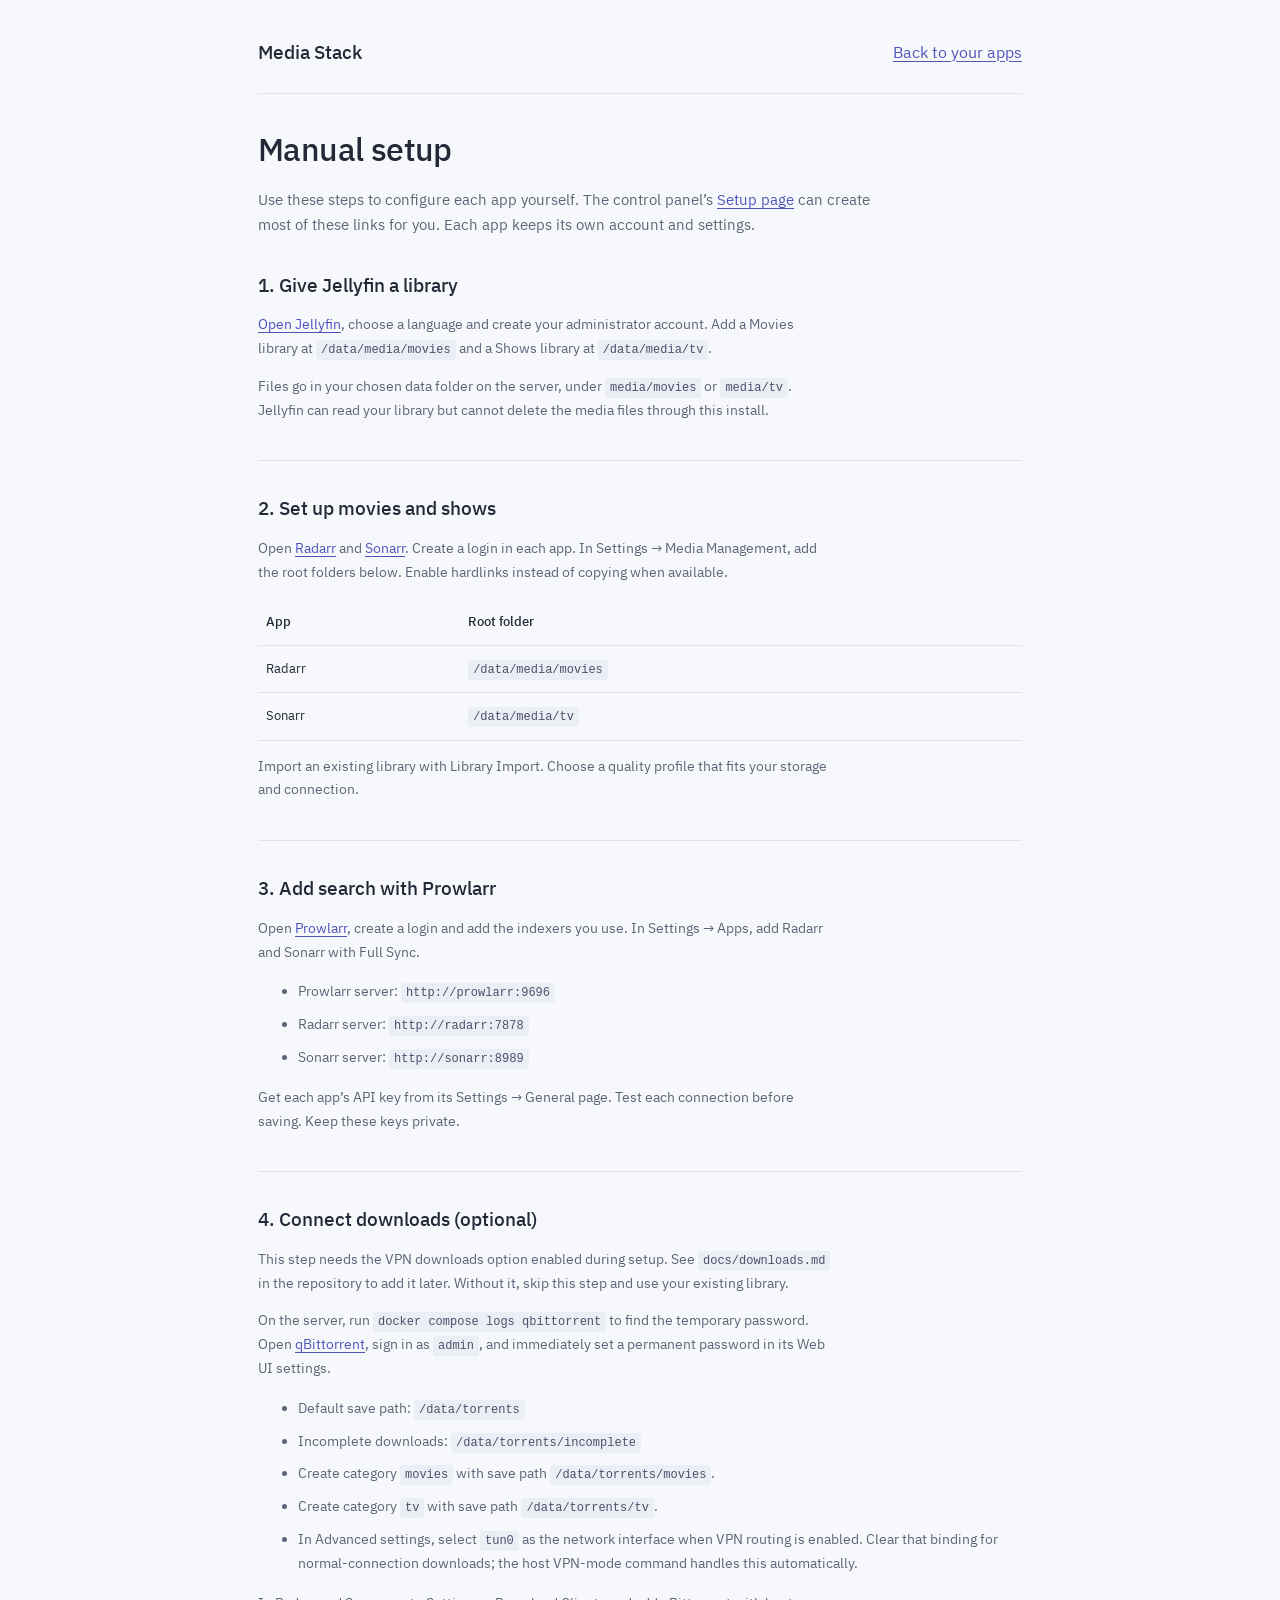
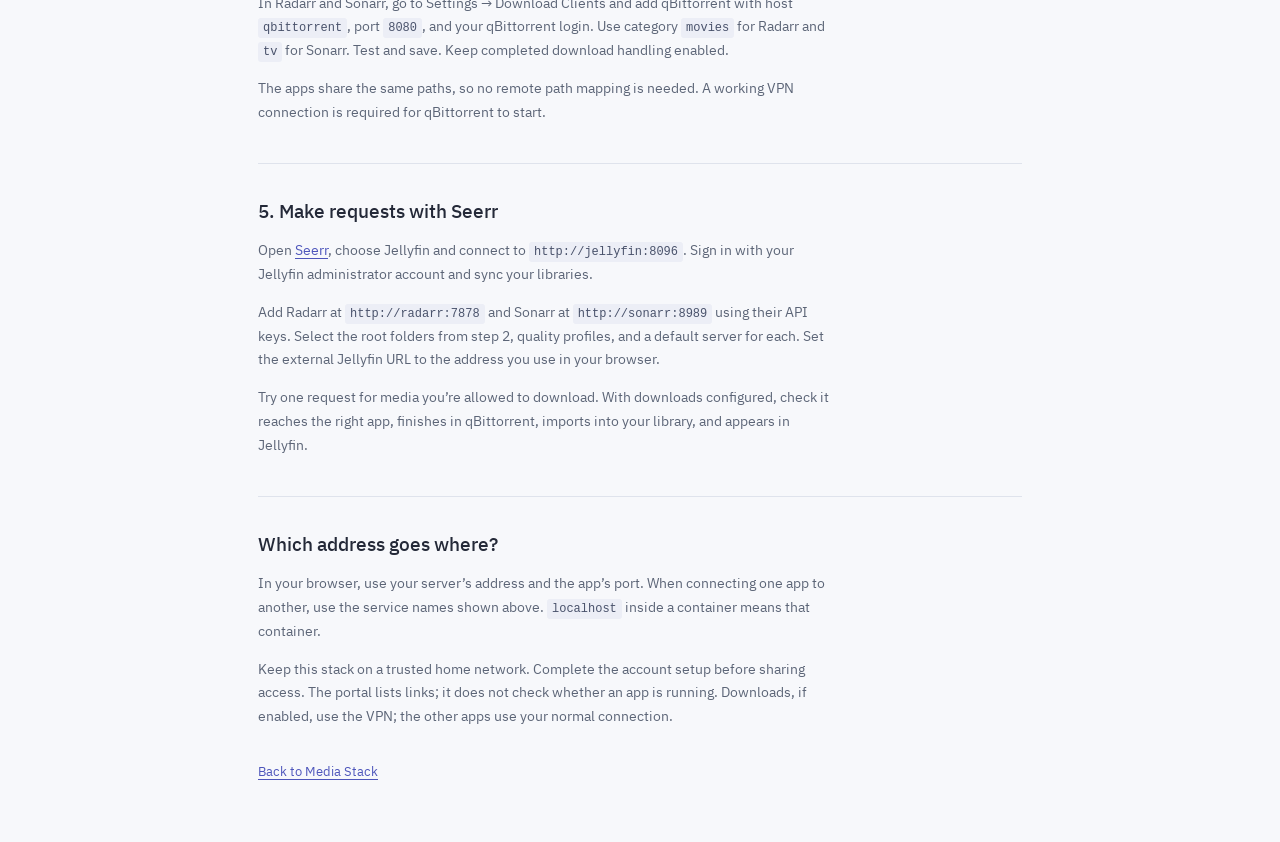
<file: portal/guide.html>
<!doctype html>
<html lang="en">
  <head>
    <meta charset="utf-8" />
    <meta name="viewport" content="width=device-width, initial-scale=1" />
    <meta name="color-scheme" content="light" />
    <title>First-time setup · Media Stack</title>
    <link rel="stylesheet" href="guide.css" />
    <script src="links.js" defer></script>
  </head>
  <body>
    <main class="guide">
      <header>
        <a class="wordmark" href="index.html">Media Stack</a
        ><a href="index.html">Back to your apps</a>
      </header>
      <h1>Manual setup</h1>
      <p class="intro">
        Use these steps to configure each app yourself. The control panel’s
        <a href="/#setup">Setup page</a> can create most of these links for you.
        Each app keeps its own account and settings.
      </p>
      <article>
        <h2>1. Give Jellyfin a library</h2>
        <p>
          <a
            href="http://localhost:8096"
            data-port="8096"
            target="_blank"
            rel="noopener"
            >Open Jellyfin</a
          >, choose a language and create your administrator account. Add a
          Movies library at <code>/data/media/movies</code> and a Shows library
          at <code>/data/media/tv</code>.
        </p>
        <p>
          Files go in your chosen data folder on the server, under
          <code>media/movies</code> or <code>media/tv</code>. Jellyfin can read
          your library but cannot delete the media files through this install.
        </p>
      </article>
      <article>
        <h2>2. Set up movies and shows</h2>
        <p>
          Open
          <a
            href="http://localhost:7878"
            data-port="7878"
            target="_blank"
            rel="noopener"
            >Radarr</a
          >
          and
          <a
            href="http://localhost:8989"
            data-port="8989"
            target="_blank"
            rel="noopener"
            >Sonarr</a
          >. Create a login in each app. In Settings → Media Management, add the
          root folders below. Enable hardlinks instead of copying when
          available.
        </p>
        <table>
          <thead>
            <tr>
              <th>App</th>
              <th>Root folder</th>
            </tr>
          </thead>
          <tbody>
            <tr>
              <td>Radarr</td>
              <td><code>/data/media/movies</code></td>
            </tr>
            <tr>
              <td>Sonarr</td>
              <td><code>/data/media/tv</code></td>
            </tr>
          </tbody>
        </table>
        <p>
          Import an existing library with Library Import. Choose a quality
          profile that fits your storage and connection.
        </p>
      </article>
      <article>
        <h2>3. Add search with Prowlarr</h2>
        <p>
          Open
          <a
            href="http://localhost:9696"
            data-port="9696"
            target="_blank"
            rel="noopener"
            >Prowlarr</a
          >, create a login and add the indexers you use. In Settings → Apps,
          add Radarr and Sonarr with Full Sync.
        </p>
        <ul>
          <li>Prowlarr server: <code>http://prowlarr:9696</code></li>
          <li>Radarr server: <code>http://radarr:7878</code></li>
          <li>Sonarr server: <code>http://sonarr:8989</code></li>
        </ul>
        <p>
          Get each app’s API key from its Settings → General page. Test each
          connection before saving. Keep these keys private.
        </p>
      </article>
      <article>
        <h2>4. Connect downloads (optional)</h2>
        <p>
          This step needs the VPN downloads option enabled during setup. See
          <code>docs/downloads.md</code> in the repository to add it later.
          Without it, skip this step and use your existing library.
        </p>
        <p>
          On the server, run <code>docker compose logs qbittorrent</code> to
          find the temporary password. Open
          <a
            href="http://localhost:8080"
            data-port="8080"
            target="_blank"
            rel="noopener"
            >qBittorrent</a
          >, sign in as <code>admin</code>, and immediately set a permanent
          password in its Web UI settings.
        </p>
        <ul>
          <li>Default save path: <code>/data/torrents</code></li>
          <li>Incomplete downloads: <code>/data/torrents/incomplete</code></li>
          <li>
            Create category <code>movies</code> with save path
            <code>/data/torrents/movies</code>.
          </li>
          <li>
            Create category <code>tv</code> with save path
            <code>/data/torrents/tv</code>.
          </li>
          <li>
            In Advanced settings, select <code>tun0</code> as the network
            interface when VPN routing is enabled. Clear that binding for normal-connection downloads; the host VPN-mode command handles this automatically.
          </li>
        </ul>
        <p>
          In Radarr and Sonarr, go to Settings → Download Clients and add
          qBittorrent with host <code>qbittorrent</code>, port <code>8080</code>,
          and your qBittorrent login. Use category <code>movies</code> for
          Radarr and <code>tv</code> for Sonarr. Test and save. Keep completed
          download handling enabled.
        </p>
        <p>
          The apps share the same paths, so no remote path mapping is needed. A
          working VPN connection is required for qBittorrent to start.
        </p>
      </article>
      <article>
        <h2>5. Make requests with Seerr</h2>
        <p>
          Open
          <a
            href="http://localhost:5055"
            data-port="5055"
            target="_blank"
            rel="noopener"
            >Seerr</a
          >, choose Jellyfin and connect to <code>http://jellyfin:8096</code>.
          Sign in with your Jellyfin administrator account and sync your
          libraries.
        </p>
        <p>
          Add Radarr at <code>http://radarr:7878</code> and Sonarr at
          <code>http://sonarr:8989</code> using their API keys. Select the root
          folders from step 2, quality profiles, and a default server for each.
          Set the external Jellyfin URL to the address you use in your browser.
        </p>
        <p>
          Try one request for media you’re allowed to download. With downloads
          configured, check it reaches the right app, finishes in qBittorrent,
          imports into your library, and appears in Jellyfin.
        </p>
      </article>
      <h2>Which address goes where?</h2>
      <p>
        In your browser, use your server’s address and the app’s port. When
        connecting one app to another, use the service names shown above.
        <code>localhost</code> inside a container means that container.
      </p>
      <p>
        Keep this stack on a trusted home network. Complete the account setup
        before sharing access. The portal lists links; it does not check whether
        an app is running. Downloads, if enabled, use the VPN; the other apps
        use your normal connection.
      </p>
      <footer><a href="index.html">Back to Media Stack</a></footer>
    </main>
  </body>
</html>
</file>
<file: portal/guide.css>
@font-face {
  font-family: Plex;
  src: url("fonts/plex-regular.woff2") format("woff2");
  font-weight: 400;
  font-display: swap;
}
@font-face {
  font-family: Plex;
  src: url("fonts/plex-medium.woff2") format("woff2");
  font-weight: 500 800;
  font-display: swap;
}
:root {
  font-family: Plex, "Segoe UI", sans-serif;
  color: #242938;
  background: #f7f8fb;
  line-height: 1.7;
  color-scheme: light;
}
* {
  box-sizing: border-box;
}
body {
  margin: 0;
}
main {
  max-width: 820px;
  margin: auto;
  padding: 36px 28px 60px;
}
header {
  display: flex;
  justify-content: space-between;
  align-items: center;
  flex-wrap: wrap;
  gap: 18px;
  padding-bottom: 25px;
  border-bottom: 1px solid #dfe3ec;
  margin-bottom: 36px;
}
a {
  color: #4d55bb;
  text-underline-offset: 3px;
}
.wordmark {
  font-size: 19px;
  font-weight: 500;
  color: #242938;
  text-decoration: none;
}
h1 {
  font-size: 32px;
  letter-spacing: -0.6px;
  line-height: 1.2;
  font-weight: 500;
  margin: 0 0 18px;
}
h2 {
  font-size: 19px;
  font-weight: 500;
  line-height: 1.4;
  margin: 0 0 15px;
}
p {
  font-size: 14px;
  max-width: 72ch;
  color: #5c6577;
}
p.intro {
  font-size: 15px;
}
article {
  margin: 34px 0;
  padding-bottom: 24px;
  border-bottom: 1px solid #dfe3ec;
}
code {
  font-family: ui-monospace, monospace;
  font-size: 12px;
  overflow-wrap: anywhere;
  color: #49526b;
  background: #eceef6;
  padding: 3px 5px;
  border-radius: 3px;
}
table {
  border-collapse: collapse;
  width: 100%;
  font-size: 13px;
}
td,
th {
  text-align: left;
  padding: 12px 8px;
  border-bottom: 1px solid #dfe3ec;
}
th {
  font-weight: 500;
}
li {
  color: #5c6577;
  font-size: 14px;
  margin: 9px 0;
}
footer {
  font-size: 13px;
  margin-top: 32px;
}
a:focus-visible {
  outline: 3px solid #737ad9;
  outline-offset: 3px;
}
@media (max-width: 500px) {
  main {
    padding: 25px 20px 40px;
  }
  h1 {
    font-size: 27px;
  }
  table {
    display: block;
    overflow-x: auto;
  }
}
</file>
